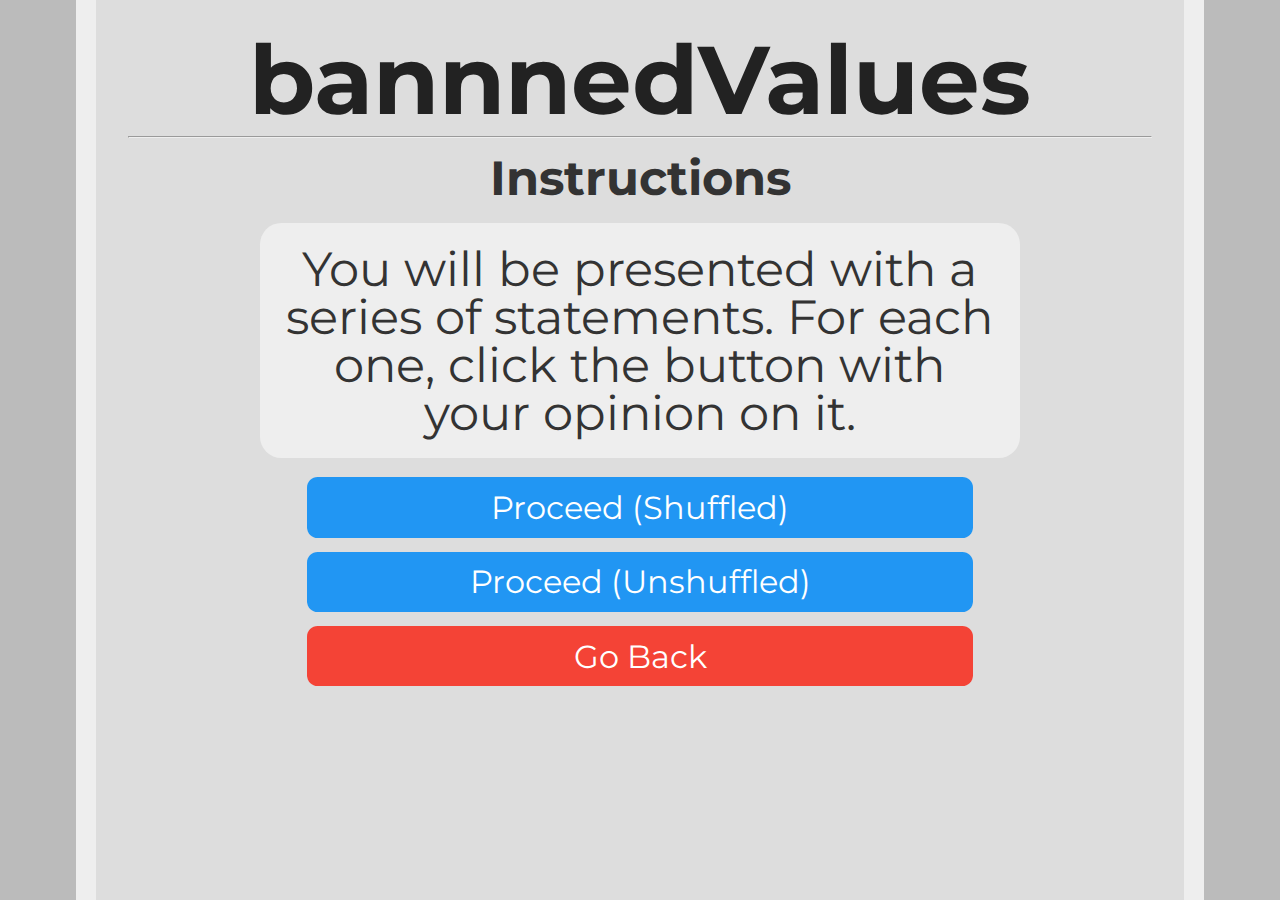
<file: instructions.html>
<head>
    <link href="https://fonts.googleapis.com/css?family=Montserrat:300,400,700|Roboto:400,700" rel="stylesheet">
    <link href='style.css' rel='stylesheet' type='text/css'>
    <title>bannnedValues Quiz</title>
    <link rel="icon" type="x-icon" href="icon.png">
    <link rel="shortcut icon" type="x-icon" href="icon.png">
	<meta name="viewport" content="width=device-width, initial-scale=1.0">
<meta charset="utf-8">
</head>
<body>    
	<h1 class="title">bannnedValues</h1>
    <svg id="svgHeader" style="width: 100%;" viewBox="0 0 112 19">
		<text x="50%" y="15" class="svgHeader">bannnedValues</text>
	</svg>
    <hr>
    <h2 style="text-align:center;">Instructions</h2>
    <p class="question">You will be presented with a series of statements. For each one, click the button with your opinion on it.</p>
    <button class="button" onclick="location.href='quiz.html?shuffle=true';" style="background-color: #2196f3;">Proceed (Shuffled)</button> <br>
    <button class="button" onclick="location.href='quiz.html?shuffle=false';" style="background-color: #2196f3;">Proceed (Unshuffled)</button> <br>
    <button class="button" onclick="location.href='index.html';" style="background-color: #f44336;">Go Back</button> <br>
</body>
</file>
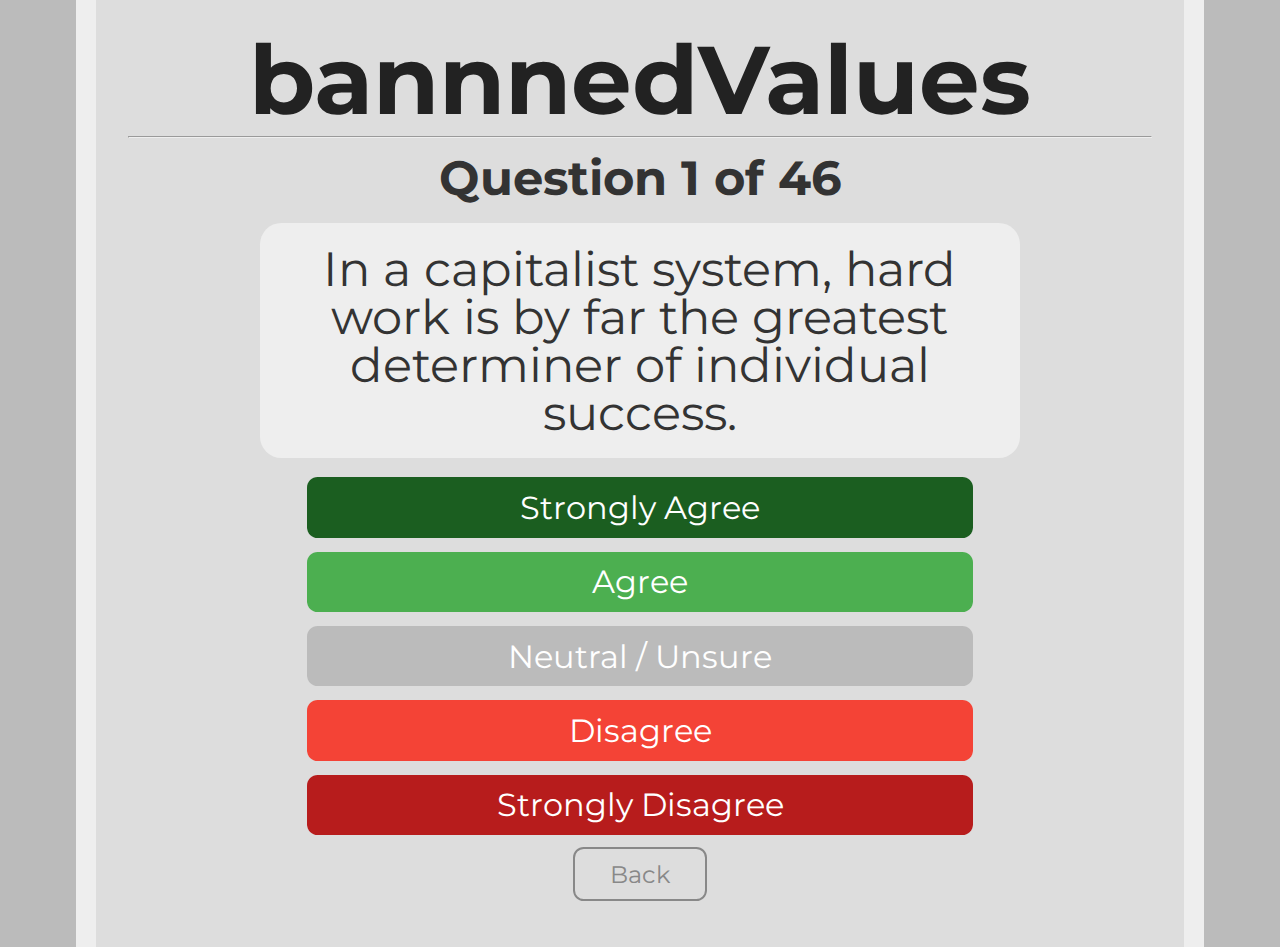
<file: quiz.html>
<head>
    <meta charset="utf-8">
    <title>bannnedValues Quiz</title>

    <link href="https://fonts.googleapis.com/css?family=Montserrat:300,400,700|Roboto:400,700" rel="stylesheet">
    <link href='style.css' rel='stylesheet' type='text/css'>
    <link rel="icon" type="x-icon" href="icon.png">
    <link rel="shortcut icon" type="x-icon" href="icon.png">

    <script type="application/javascript" src="questions.js"></script>

    <script src="https://ajax.googleapis.com/ajax/libs/jquery/3.5.1/jquery.min.js"></script>
	<meta name="viewport" content="width=device-width, initial-scale=1.0">
</head>

<body>

	<h1 class="title">bannnedValues</h1>
    <svg id="svgHeader" style="width: 100%;" viewBox="0 0 112 19">
		<text x="50%" y="15" class="svgHeader">bannnedValues</text>
	</svg>
<hr>
<h2 style="text-align:center;" id="question-number">Loading...</h2>
<p class="question" id="question-text"></p>
<button class="button" onclick="next_question(1.0)" style="background-color: #1b5e20;">Strongly Agree</button> <br>
<button class="button" onclick="next_question(0.5)" style="background-color: #4caf50;">Agree</button> <br>
<button class="button" onclick="next_question(0)" style="background-color: #bbbbbb;">Neutral / Unsure</button> <br>
<button class="button" onclick="next_question(-0.5)" style="background-color: #f44336;">Disagree</button> <br>
<button class="button" onclick="next_question(-1.0)" style="background-color: #b71c1c;">Strongly Disagree</button> <br>
<button class="small_button" onclick="prev_question()" id="back_button">Back</button>
<button class="small_button_off" id="back_button_off">Back</button><br>

<script>
    // variables
    var answers = new Object();     // Store user's answers
    var qn = 0; // Current question order


    // Populate questionsObject

    var questionsObject = new Object();     // Question objects with ID keys
    questions.forEach(populateQO);

    function populateQO(value) {
      questionsObject[value['id']] = value
    }


    // Populate & shuffle questionsOrder

    var questionsOrder = Object.keys(questionsObject); //Array of shuffled question IDs

    const urlParams = new URLSearchParams(window.location.search);
    if (urlParams.get("shuffle") == "true") {
        shuffleArray(questionsOrder);
    }

    function shuffleArray(array) {
      for (let i = array.length - 1; i > 0; i--) {
        const j = Math.floor(Math.random() * (i + 1));
        [array[i], array[j]] = [array[j], array[i]];
      }
    }

    // Question initialization

    init_question();

    function init_question() {
        $("#question-text").html(questionsObject[questionsOrder[qn]].question);
        $("#question-number").html("Question "+(qn + 1)+" of "+(questionsOrder.length));



        if (jQuery.isEmptyObject(answers)) {
            $('#back_button').hide()
            $('#back_button_off').show()
        } else {
            $('#back_button').show()
            $('#back_button_off').hide()
        }
    }


    // Next question

    function next_question(answer) {
        if (qn === questionsOrder.length) {
            return;
        }

        answers[questionsOrder[qn]] = answer;
        qn++;

        if (qn < questionsOrder.length) {
            init_question();
        } else {
            results();
        }
    }


    // Previous question

    function prev_question() {
        if (jQuery.isEmptyObject(answers)) {
            $('#back_button').hide()
            $('#back_button_off').show()
            return;
        }
        qn--;

        delete answers[questionsOrder[qn]];

        init_question();
    }


    // RESULTS

    function results() {

        window.sessionStorage.answers = JSON.stringify(answers);


        // Calculate final results
        pct = percentageCalculation();
        window.sessionStorage.percentages = JSON.stringify(pct);

        // prepare arguments
        var args = '?';
        for (const i in Object.keys(pct)) {
            effectName = Object.keys(pct)[i]
            args += `${effectName}=${pct[effectName]}`

            var cycle = parseInt(i)
            if (cycle+1 !== Object.keys(pct).length) {
                args += '&'
            }
        }
        //return;
        location.href = ((window.location.hostname == "bannnedvalues.github.io") ? `feedback.html` : `results.html`) + args

    }


    // Calculate percentage

    function percentageCalculation() {
        // calc max
        var max = new Object(); // Max possible scores
        var score = new Object(); // User scores
        var pct = new Object(); // Percentages/Score

        // prepare
        for (const id in answers) {
            for (const effectName in questionsObject[id].effects) {
                max[effectName] = 0
                score[effectName] = 0
            }
        }

        // get max & scores
        for (const id in answers) {
            // dismiss "don't know"
            if (answers[id] !== null) {
                for (const effectName in questionsObject[id].effects) {
                    max[effectName] += Math.abs(questionsObject[id].effects[effectName]);
                    score[effectName] += answers[id]*questionsObject[id].effects[effectName];
                }
            }
        }

        // calc score

        for (const i in Object.keys(max)) {
            effectName = Object.keys(max)[i]

            if (max[effectName] > 0) {
                pct[effectName] = (Math.round((score[effectName]*10/max[effectName]) * 100) / 100).toFixed(2);
            } else {
                pct[effectName] = 0
            }
        }

        return pct;
    }
</script>

</body>
</file>
<file: style.css>
html {
    background-color: #bbbbbb;
    padding: 0px;
}
body {
    width: 80%;
    min-height: calc(100vh - 4em);
    margin: 0 auto;
    padding: 2em;
    background-color: #dddddd;
    border-color: #eeeeee;
    border-left-style: solid;
    border-right-style: solid;
    border-width: 20px;
}
p {
    color: #444444;
    font-family: 'Roboto', sans-serif;
    font-size: 16pt;
    line-height: 1;
    margin: 4pt;
}
a{
    color: #2222DD;
}
a:hover{
    color: #22DDDD;
}
p.value-description {
    text-indent: -16pt;
    margin-left: 20pt;
}
p.question {
    margin: 16pt auto;
    color: #333333;
    font-family: 'Montserrat', sans-serif;
    font-weight: normal;
    width: 70%;
    min-width: 500pt;
    min-height: 144pt;
    background-color: #eeeeee;
    padding: 16pt;
    border-radius: 16pt;
    font-size: 36pt;
    display: flex;
    justify-content: center;
    align-items: center;
    text-align: center;

}
h1 {
    color: #222222;
    font-family: 'Montserrat', sans-serif;
    font-size: 72pt;
    text-align: center;
    line-height: 72pt;
    margin-top: 0pt;
    margin-bottom: 0pt;
}
#svgHeader {
	display: none;
}
h2 {
    color: #333333;
    font-family: 'Montserrat', sans-serif;
    font-size: 36pt;
    line-height: 36pt;
    margin-top: 12pt;
    margin-bottom: 0pt;
}
li {
    font-size: 16pt;
    text-indent: 16pt;
}
a {
    font-family: inherit;
}

.selection {
    background-color: #4caf50;
    font-family: 'Montserrat', sans-serif;
    border: none;
    border-radius: 8pt;
    color: white;
    padding: 8pt;
    width: 50%;
    min-width: 500pt;
    text-align: center;
    text-decoration: none;
    display: block;
    font-size: 24pt;
    margin: -2px auto;
    cursor: pointer;
}

.num_input {
    background-color: #2196f3;
    font-family: 'Montserrat', sans-serif;
    border: none;
    border-radius: 8pt;
    color: white;
    padding: 8pt;
    width: 50%;
    min-width: 500pt;
    text-align: center;
    text-decoration: none;
    display: block;
    font-size: 24pt;
    margin: -2px auto;
    cursor: pointer;
}

.text_input {
    background-color: #2196f3;
    font-family: 'Montserrat', sans-serif;
    border: none;
    border-radius: 8pt;
    color: white;
    padding: 8pt;
    width: 50%;
    min-width: 500pt;
    text-align: center;
    text-decoration: none;
    display: block;
    font-size: 24pt;
    margin: -2px auto;
    cursor: pointer;
}

img.center {
    display: block;
    margin: 1em auto;
    width: 50%;
    min-width: 500pt;
}
.button {
    background-color: #2196f3;
    font-family: 'Montserrat', sans-serif;
    border: none;
    border-radius: 8pt;
    color: white;
    padding: 8pt;
    width: 50%;
    min-width: 500pt;
    text-align: center;
    text-decoration: none;
    display: block;
    font-size: 24pt;
    margin: -2px auto;
    cursor: pointer;
}
.green_button {
    background-color: #4caf50;
}
.small_button, .small_button_off {
    background-color: #333;
    font-family: 'Montserrat', sans-serif;
    border: none;
    border-radius: 8pt;
    color: white;
    padding: 8pt;
    width: 10%;
    min-width: 100pt;
    text-align: center;
    text-decoration: none;
    display: block;
    font-size: 18pt;
    margin: -2px auto;
    cursor: pointer;
}
.small_button_off {
    background-color: #ddd;
    color: #888;
    border: 2px solid #888;
    cursor: not-allowed;
    margin: -4px auto;
}
.button:disabled {
    background-color: #ddd;
    font-family: 'Montserrat', sans-serif;
    border: 2px solid #888;
    border-radius: 8pt;
    color: #888;
    padding: 8pt;
    width: 50%;
    min-width: 500pt;
    text-align: center;
    text-decoration: none;
    display: block;
    font-size: 24pt;
    margin: -2px auto;
    cursor: not-allowed;
}
div.text-wrapper {
    font-family: 'Montserrat', sans-serif;
    font-size: 36pt;
    line-height: 36pt;
    color: #222222;
    display: inline-block;
}
span.weight-300 {
    font-weight: 300;
}
#banner {
    border-color: #444444;
    border-style: solid;
    border-width: 2px;
    border-radius: 8pt;
    display: block;
    margin: 8pt;
    margin-left: auto;
    margin-right: auto;
    max-width: 50%;
	min-width: 500pt;
}

@media screen and (orientation:portrait) {
	body {
		width: auto !important;
		border-width: 0px !important;  
	}
	
	.title {
		display: none;
	}
	
    #svgHeader {
		display: block !important;
    }

	.svgHeader {
		color: #222222;
		font-family: 'Montserrat', sans-serif;
		text-align: center;
		margin-top: 0pt;
		margin-bottom: 0pt;
		font-weight: bold;
        text-anchor: middle;
	}
	
	#banner {
		min-width: 0px;
		max-width: 100%;
		border-width: 1px;
	}
	
	.button, .button:disabled, .text_input, .num_input, .selection {
		min-width: 0px;
		max-width: 100%;
		width: 100%;
		font-size: 1.5em;
	}
	
	h2 {
		font-size: 1.5em;
		line-height: initial
	}

    p.question {
        min-height: 224px !important;
        min-width: 0px;
		max-width: 100%;
		width: auto;
		font-size: 1.75em;
    }
}
</file>
